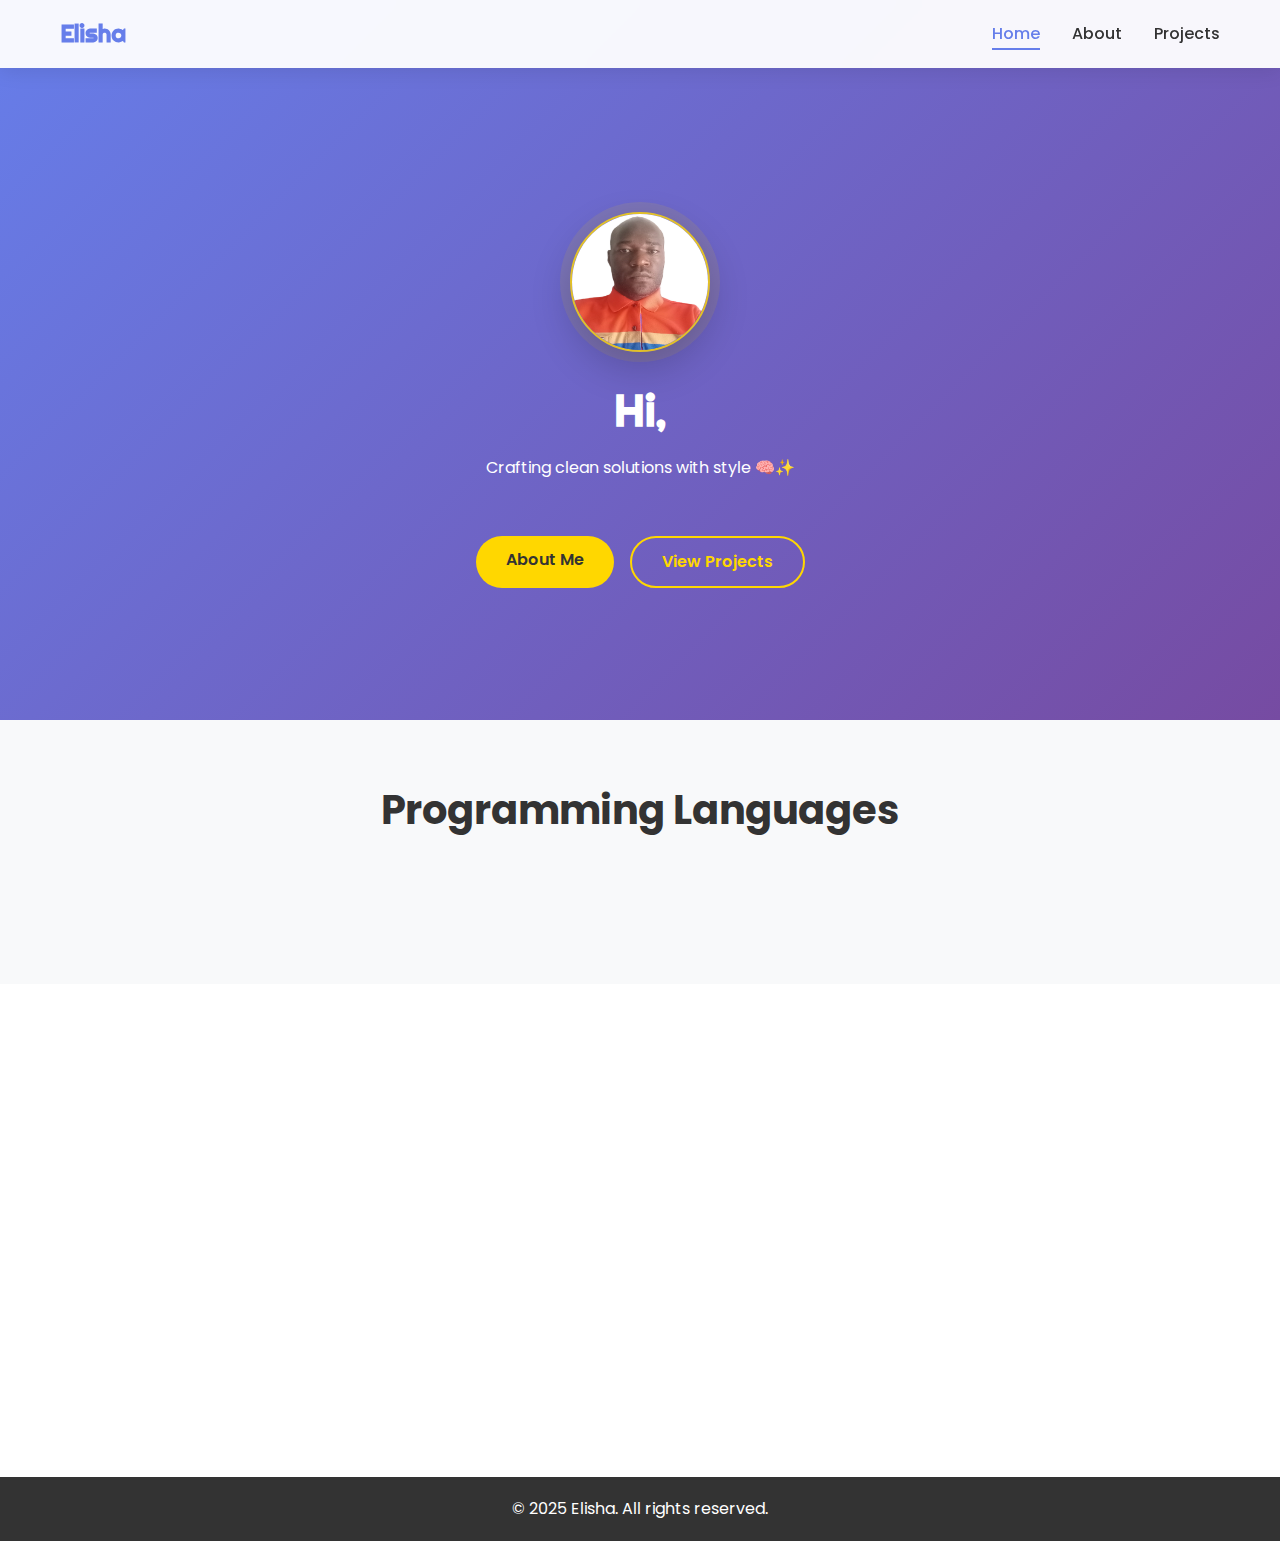
<file: index.html>
<!DOCTYPE html>
<html lang="en">
<head>
  <meta charset="UTF-8" />
  <meta name="viewport" content="width=device-width, initial-scale=1" />
  <title>Elisha | Portfolio</title>
  <link href="https://fonts.googleapis.com/css2?family=Poppins&family=Righteous&display=swap" rel="stylesheet" />
  <link rel="stylesheet" href="styles.css" />
</head>

<body>
  <!-- Navigation -->
  <nav class="navbar">
    <div class="nav-container">
      <a href="index.html" class="nav-logo">Elisha</a>
      <ul class="nav-menu">
        <li><a href="index.html" class="nav-link active">Home</a></li>
        <li><a href="about.html" class="nav-link">About</a></li>
        <li><a href="projects.html" class="nav-link">Projects</a></li>
      </ul>
    </div>
  </nav>

  <!-- Hero Section -->
  <section class="hero">
    <img src="20250926_113849.jpg" alt="Elisha Photo" class="hero-photo" />
    <h1 class="hero-title">Hi, I'm Elisha</h1>
    <p class="tagline">Crafting clean solutions with style 🧠✨</p>
    <div class="hero-buttons">
      <a href="about.html" class="cta-button">About Me</a>
      <a href="projects.html" class="cta-button secondary">View Projects</a>
    </div>
  </section>

  <!-- Quick Skills -->
  <section class="skills">
    <h2>Programming Languages</h2>
    <div>
      <span class="skill">HTML</span>
      <span class="skill">CSS</span>
      <span class="skill">Python</span>
    </div>
  </section>

  <!-- Contact Form -->
  <section id="contact">
    <h2>Get In Touch</h2>
    <form action="mailto:pelishas932@gmail.com" method="POST" enctype="text/plain">
      <input type="text" name="name" placeholder="Your Name" required />
      <input type="email" name="email" placeholder="Your Email" required />
      <textarea name="message" rows="5" placeholder="Your Message" required></textarea>
      <input type="submit" value="Send Message" />
    </form>
  </section>

  <footer class="footer">
    <p>&copy; 2025 Elisha. All rights reserved.</p>
  </footer>

  <script src="script.js"></script>
</body>
</html>
</file>
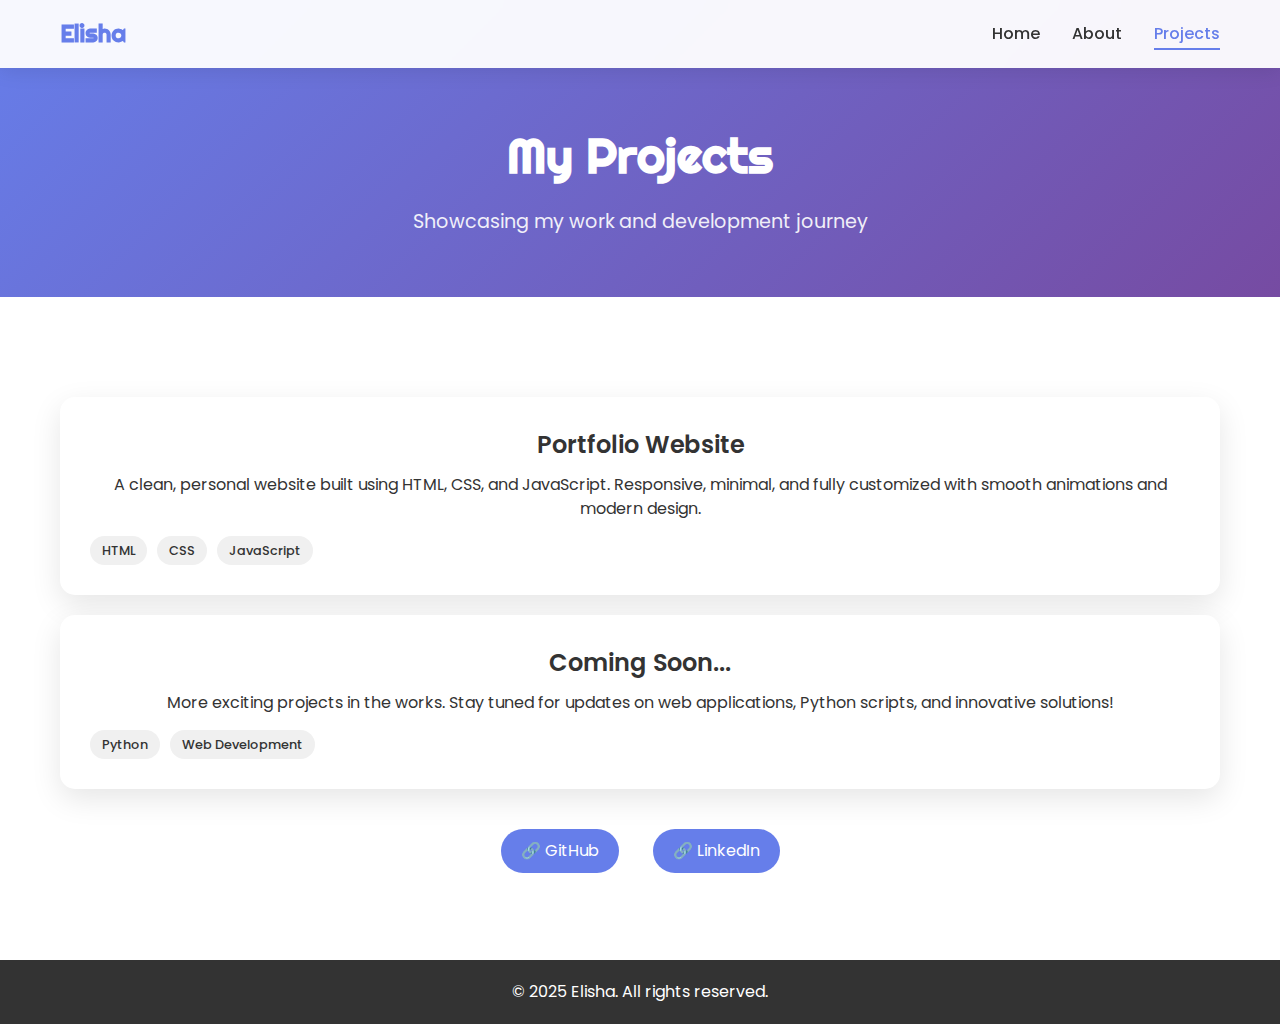
<file: projects.html>
<!DOCTYPE html>
<html lang="en">
<head>
  <meta charset="UTF-8" />
  <meta name="viewport" content="width=device-width, initial-scale=1" />
  <title>Projects | Elisha Portfolio</title>
  <link href="https://fonts.googleapis.com/css2?family=Poppins&family=Righteous&display=swap" rel="stylesheet" />
  <link rel="stylesheet" href="styles.css" />
</head>

<body>
  <!-- Navigation -->
  <nav class="navbar">
    <div class="nav-container">
      <a href="index.html" class="nav-logo">Elisha</a>
      <ul class="nav-menu">
        <li><a href="index.html" class="nav-link">Home</a></li>
        <li><a href="about.html" class="nav-link">About</a></li>
        <li><a href="projects.html" class="nav-link active">Projects</a></li>
      </ul>
    </div>
  </nav>

  <!-- Projects Header -->
  <section class="page-header">
    <h1>My Projects</h1>
    <p>Showcasing my work and development journey</p>
  </section>

  <!-- Projects -->
  <section class="projects">
    <div class="project">
      <p class="project-title">Portfolio Website</p>
      <p>A clean, personal website built using HTML, CSS, and JavaScript. Responsive, minimal, and fully customized with smooth animations and modern design.</p>
      <div class="project-tech">
        <span class="tech-tag">HTML</span>
        <span class="tech-tag">CSS</span>
        <span class="tech-tag">JavaScript</span>
      </div>
    </div>

    <div class="project">
      <p class="project-title">Coming Soon...</p>
      <p>More exciting projects in the works. Stay tuned for updates on web applications, Python scripts, and innovative solutions!</p>
      <div class="project-tech">
        <span class="tech-tag">Python</span>
        <span class="tech-tag">Web Development</span>
      </div>
    </div>

    <div class="project-links">
      <a href="https://github.com/Pelishas" target="_blank">🔗 GitHub</a>
      <a href="https://www.linkedin.com/in/okonyo-elisha-b92a67208" target="_blank">🔗 LinkedIn</a>
    </div>
  </section>

  <footer class="footer">
    <p>&copy; 2025 Elisha. All rights reserved.</p>
  </footer>

  <script src="script.js"></script>
</body>
</html>
</file>
<file: styles.css>
* {
  margin: 0;
  padding: 0;
  box-sizing: border-box;
}

body {
  font-family: 'Poppins', sans-serif;
  line-height: 1.5;
  color: #333;
  overflow-x: hidden;
}

/* Hero Section */
.hero {
  height: 80vh;
  background: linear-gradient(135deg, #667eea 0%, #764ba2 100%);
  display: flex;
  flex-direction: column;
  justify-content: center;
  align-items: center;
  text-align: center;
  color: white;
  position: relative;
}

.hero-photo {
  width: 140px;
  height: 140px;
  border-radius: 50%;
  border: 2px solid rgba(255, 215, 0, 0.8);
  margin-bottom: 1.5rem;
  animation: fadeInUp 1s ease-out;
  box-shadow: 0 15px 40px rgba(0,0,0,0.2), 0 0 0 10px rgba(255, 215, 0, 0.1);
  transition: transform 0.3s ease;
}

.hero-photo:hover {
  transform: scale(1.05);
  box-shadow: 0 20px 50px rgba(0,0,0,0.3), 0 0 0 15px rgba(255, 215, 0, 0.15);
}

.hero-title {
  font-family: 'Righteous', cursive;
  font-size: 2.8rem;
  margin-bottom: 0.8rem;
  animation: fadeInUp 1s ease-out;
}

.hero-title span {
  color: #ffd700;
  animation: glow 2s ease-in-out infinite alternate;
}

.tagline {
  font-size: 1rem;
  margin-bottom: 1.5rem;
  animation: fadeInUp 1s ease-out 0.3s both;
}

.cta-button {
  background: #ffd700;
  color: #333;
  padding: 12px 30px;
  text-decoration: none;
  border-radius: 50px;
  font-weight: 600;
  transition: all 0.3s ease;
  animation: fadeInUp 1s ease-out 0.6s both;
}

.cta-button:hover {
  transform: translateY(-3px);
  box-shadow: 0 10px 20px rgba(255, 215, 0, 0.3);
}

/* About Section */
.author-section {
  padding: 80px 20px;
  max-width: 1200px;
  margin: 0 auto;
  display: grid;
  grid-template-columns: 1fr 2fr;
  gap: 40px;
  align-items: center;
}

.author-photo {
  border-radius: 50%;
  box-shadow: 0 20px 40px rgba(0,0,0,0.1);
  transition: transform 0.3s ease;
  animation: slideInLeft 1s ease-out;
}

.author-photo:hover {
  transform: scale(1.05);
}

.author-description {
  animation: slideInRight 1s ease-out;
}

.author-description h2 {
  font-size: 2.5rem;
  margin-bottom: 1rem;
  color: #667eea;
}

.author-description p {
  margin-bottom: 1rem;
  font-size: 1.1rem;
}

.quote {
  font-style: italic;
  color: #666;
  border-left: 4px solid #667eea;
  padding-left: 20px;
}

.cv-download {
  display: inline-block;
  background: #667eea;
  color: white;
  padding: 10px 20px;
  text-decoration: none;
  border-radius: 25px;
  margin-top: 20px;
  transition: all 0.3s ease;
}

.cv-download:hover {
  background: #764ba2;
  transform: translateY(-2px);
}

/* Skills Section */
.skills {
  background: #f8f9fa;
  padding: 60px 20px;
  text-align: center;
}

.skills h2 {
  font-size: 2.5rem;
  margin-bottom: 40px;
  color: #333;
}

.skills div {
  display: flex;
  justify-content: center;
  gap: 20px;
  flex-wrap: wrap;
}

.skill {
  background: #667eea;
  color: white;
  padding: 10px 25px;
  border-radius: 25px;
  font-weight: 600;
  animation: bounceIn 0.6s ease-out;
  transition: transform 0.3s ease;
}

.skill:hover {
  transform: translateY(-5px);
  background: #764ba2;
}

/* Education Section */
.education {
  padding: 80px 20px;
  max-width: 1200px;
  margin: 0 auto;
  animation: fadeIn 1s ease-out;
}

.education h2 {
  font-size: 2.5rem;
  margin-bottom: 30px;
  color: #667eea;
  text-align: center;
}

.education p {
  font-size: 1.1rem;
  line-height: 1.8;
}

/* Interests Section */
.interests {
  background: #f8f9fa;
  padding: 60px 20px;
  text-align: center;
}

.interests h2 {
  font-size: 2.5rem;
  margin-bottom: 40px;
  color: #333;
}

.interests div {
  display: flex;
  justify-content: center;
  gap: 15px;
  flex-wrap: wrap;
}

.interest {
  background: #764ba2;
  color: white;
  padding: 8px 20px;
  border-radius: 20px;
  font-size: 0.9rem;
  animation: fadeInUp 0.6s ease-out;
  transition: transform 0.3s ease;
}

.interest:hover {
  transform: scale(1.05);
}

/* Projects Section */
.projects {
  padding: 80px 20px;
  max-width: 1200px;
  margin: 0 auto;
  text-align: center;
}

.projects h2 {
  font-size: 2.5rem;
  margin-bottom: 40px;
  color: #667eea;
}

.project {
  background: white;
  padding: 30px;
  margin: 20px 0;
  border-radius: 15px;
  box-shadow: 0 10px 30px rgba(0,0,0,0.1);
  transition: transform 0.3s ease;
  animation: slideInUp 0.6s ease-out;
}

.project:hover {
  transform: translateY(-10px);
}

.project-title {
  font-size: 1.5rem;
  font-weight: 600;
  color: #333;
  margin-bottom: 10px;
}

.project-links {
  margin-top: 40px;
}

.project-links a {
  display: inline-block;
  margin: 0 15px;
  padding: 10px 20px;
  background: #667eea;
  color: white;
  text-decoration: none;
  border-radius: 25px;
  transition: all 0.3s ease;
}

.project-links a:hover {
  background: #764ba2;
  transform: translateY(-3px);
}

/* Contact Section */
#contact {
  background: linear-gradient(135deg, #667eea 0%, #764ba2 100%);
  padding: 60px 20px;
  color: white;
  text-align: center;
}

#contact h2 {
  font-size: 2rem;
  margin-bottom: 30px;
}

#contact form {
  max-width: 500px;
  margin: 0 auto;
}

#contact input,
#contact textarea {
  width: 100%;
  padding: 12px;
  margin: 8px 0;
  border: none;
  border-radius: 8px;
  font-size: 0.9rem;
  transition: transform 0.3s ease;
}

#contact input:focus,
#contact textarea:focus {
  outline: none;
  transform: scale(1.02);
}

#contact input[type="submit"] {
  background: #ffd700;
  color: #333;
  font-weight: 600;
  cursor: pointer;
  transition: all 0.3s ease;
}

#contact input[type="submit"]:hover {
  background: #ffed4e;
  transform: translateY(-3px);
}

/* Navigation */
.navbar {
  position: fixed;
  top: 0;
  width: 100%;
  background: rgba(255, 255, 255, 0.95);
  backdrop-filter: blur(10px);
  z-index: 1000;
  padding: 1rem 0;
  box-shadow: 0 2px 20px rgba(0,0,0,0.1);
}

.nav-container {
  max-width: 1200px;
  margin: 0 auto;
  display: flex;
  justify-content: space-between;
  align-items: center;
  padding: 0 20px;
}

.nav-logo {
  font-family: 'Righteous', cursive;
  font-size: 1.5rem;
  color: #667eea;
  text-decoration: none;
  font-weight: bold;
}

.nav-menu {
  display: flex;
  list-style: none;
  gap: 2rem;
}

.nav-link {
  text-decoration: none;
  color: #333;
  font-weight: 500;
  transition: color 0.3s ease;
  position: relative;
}

.nav-link:hover,
.nav-link.active {
  color: #667eea;
}

.nav-link.active::after {
  content: '';
  position: absolute;
  bottom: -5px;
  left: 0;
  width: 100%;
  height: 2px;
  background: #667eea;
}

/* Hero Buttons */
.hero-buttons {
  display: flex;
  gap: 1rem;
  margin-top: 2rem;
}

.cta-button.secondary {
  background: transparent;
  border: 2px solid #ffd700;
  color: #ffd700;
}

.cta-button.secondary:hover {
  background: #ffd700;
  color: #333;
}

/* Page Header */
.page-header {
  padding: 120px 20px 60px;
  text-align: center;
  background: linear-gradient(135deg, #667eea 0%, #764ba2 100%);
  color: white;
}

.page-header h1 {
  font-size: 3rem;
  margin-bottom: 1rem;
  font-family: 'Righteous', cursive;
}

.page-header p {
  font-size: 1.2rem;
  opacity: 0.9;
}

/* Tech Tags */
.project-tech {
  margin-top: 15px;
  display: flex;
  gap: 10px;
  flex-wrap: wrap;
}

.tech-tag {
  background: #f0f0f0;
  color: #333;
  padding: 5px 12px;
  border-radius: 15px;
  font-size: 0.8rem;
  font-weight: 500;
}

/* Hobbies Grid */
.hobbies-grid {
  display: grid;
  grid-template-columns: repeat(auto-fit, minmax(120px, 1fr));
  gap: 20px;
  margin-top: 20px;
}

.hobby-item {
  display: flex;
  flex-direction: column;
  align-items: center;
  text-align: center;
  transition: transform 0.3s ease;
}

.hobby-item:hover {
  transform: translateY(-5px);
}

.hobby-img {
  width: 80px;
  height: 80px;
  border-radius: 50%;
  object-fit: cover;
  margin-bottom: 10px;
  box-shadow: 0 5px 15px rgba(0,0,0,0.2);
  transition: transform 0.3s ease;
}

.hobby-img:hover {
  transform: scale(1.1);
}

.hobby-text {
  font-size: 0.9rem;
  font-weight: 500;
  color: #333;
}

/* Adjust sections for navigation */
.hero {
  padding-top: 80px;
}

.author-section {
  padding-top: 120px;
}

/* Footer */
.footer {
  background: #333;
  color: white;
  text-align: center;
  padding: 20px;
}

/* Animations */
@keyframes fadeInUp {
  from {
    opacity: 0;
    transform: translateY(30px);
  }
  to {
    opacity: 1;
    transform: translateY(0);
  }
}

@keyframes fadeIn {
  from { opacity: 0; }
  to { opacity: 1; }
}

@keyframes slideInLeft {
  from {
    opacity: 0;
    transform: translateX(-50px);
  }
  to {
    opacity: 1;
    transform: translateX(0);
  }
}

@keyframes slideInRight {
  from {
    opacity: 0;
    transform: translateX(50px);
  }
  to {
    opacity: 1;
    transform: translateX(0);
  }
}

@keyframes slideInUp {
  from {
    opacity: 0;
    transform: translateY(50px);
  }
  to {
    opacity: 1;
    transform: translateY(0);
  }
}

@keyframes bounceIn {
  0% {
    opacity: 0;
    transform: scale(0.3);
  }
  50% {
    opacity: 1;
    transform: scale(1.05);
  }
  70% {
    transform: scale(0.9);
  }
  100% {
    opacity: 1;
    transform: scale(1);
  }
}

@keyframes glow {
  from {
    text-shadow: 0 0 20px #ffd700;
  }
  to {
    text-shadow: 0 0 30px #ffd700, 0 0 40px #ffd700;
  }
}

/* Media Queries */
@media (max-width: 768px) {
  .nav-menu {
    gap: 1rem;
  }
  
  .hero-title {
    font-size: 2.5rem;
  }
  
  .tagline {
    font-size: 1rem;
  }
  
  .hero-buttons {
    flex-direction: column;
    align-items: center;
  }
  
  .author-section {
    grid-template-columns: 1fr;
    text-align: center;
    gap: 20px;
  }
  
  .author-photo {
    width: 150px;
    height: 150px;
  }
  
  .author-description h2 {
    font-size: 2rem;
  }
  
  .skills div,
  .interests div {
    gap: 10px;
  }
  
  .skill,
  .interest {
    font-size: 0.8rem;
    padding: 8px 15px;
  }
  
  .project-links a {
    display: block;
    margin: 10px 0;
  }
  
  .page-header h1 {
    font-size: 2.5rem;
  }
}

@media (max-width: 480px) {
  .nav-container {
    padding: 0 15px;
  }
  
  .nav-menu {
    gap: 0.5rem;
  }
  
  .hero {
    padding: 80px 20px 0;
  }
  
  .hero-title {
    font-size: 2rem;
  }
  
  .author-description h2,
  .skills h2,
  .interests h2,
  .projects h2,
  #contact h2,
  .education h2 {
    font-size: 1.8rem;
  }
  
  .author-photo {
    width: 120px;
    height: 120px;
  }
  
  .project {
    padding: 20px;
  }
  
  #contact input,
  #contact textarea {
    padding: 12px;
  }
  
  .page-header h1 {
    font-size: 2rem;
  }
}

@media (max-width: 320px) {
  .nav-logo {
    font-size: 1.2rem;
  }
  
  .nav-menu {
    gap: 0.3rem;
  }
  
  .hero-title {
    font-size: 1.8rem;
  }
  
  .skills div,
  .interests div {
    flex-direction: column;
    align-items: center;
  }
  
  .skill,
  .interest {
    width: 80%;
  }
  
  .page-header h1 {
    font-size: 1.8rem;
  }
}

/* Large Desktop */
@media (min-width: 1400px) {
  .nav-container,
  .author-section,
  .education,
  .projects {
    max-width: 1400px;
  }
  
  .hero-title {
    font-size: 4rem;
  }
  
  .hero-photo {
    width: 200px;
    height: 200px;
  }
}

/* Tablet Landscape */
@media (min-width: 769px) and (max-width: 1024px) {
  .author-section {
    gap: 30px;
  }
  
  .hero-title {
    font-size: 3rem;
  }
  
  .hobbies-grid {
    grid-template-columns: repeat(3, 1fr);
  }
}

/* Small Tablet */
@media (max-width: 600px) {
  .nav-container {
    padding: 0 10px;
  }
  
  .nav-menu {
    font-size: 0.9rem;
  }
  
  .hero {
    padding: 100px 15px 0;
  }
  
  .hero-photo {
    width: 130px;
    height: 130px;
  }
  
  .hobbies-grid {
    grid-template-columns: repeat(2, 1fr);
    gap: 15px;
  }
  
  .hobby-img {
    width: 60px;
    height: 60px;
  }
}

/* Ultra-wide screens */
@media (min-width: 1920px) {
  .hero {
    padding-top: 120px;
  }
  
  .hero-title {
    font-size: 5rem;
  }
  
  .author-section,
  .education,
  .projects {
    max-width: 1600px;
  }
}

/* Print styles */
@media print {
  .navbar,
  .hero-buttons,
  #contact {
    display: none;
  }
  
  body {
    font-size: 12pt;
    line-height: 1.4;
  }
  
  .hero {
    height: auto;
    background: none;
    color: black;
  }
}
</file>
